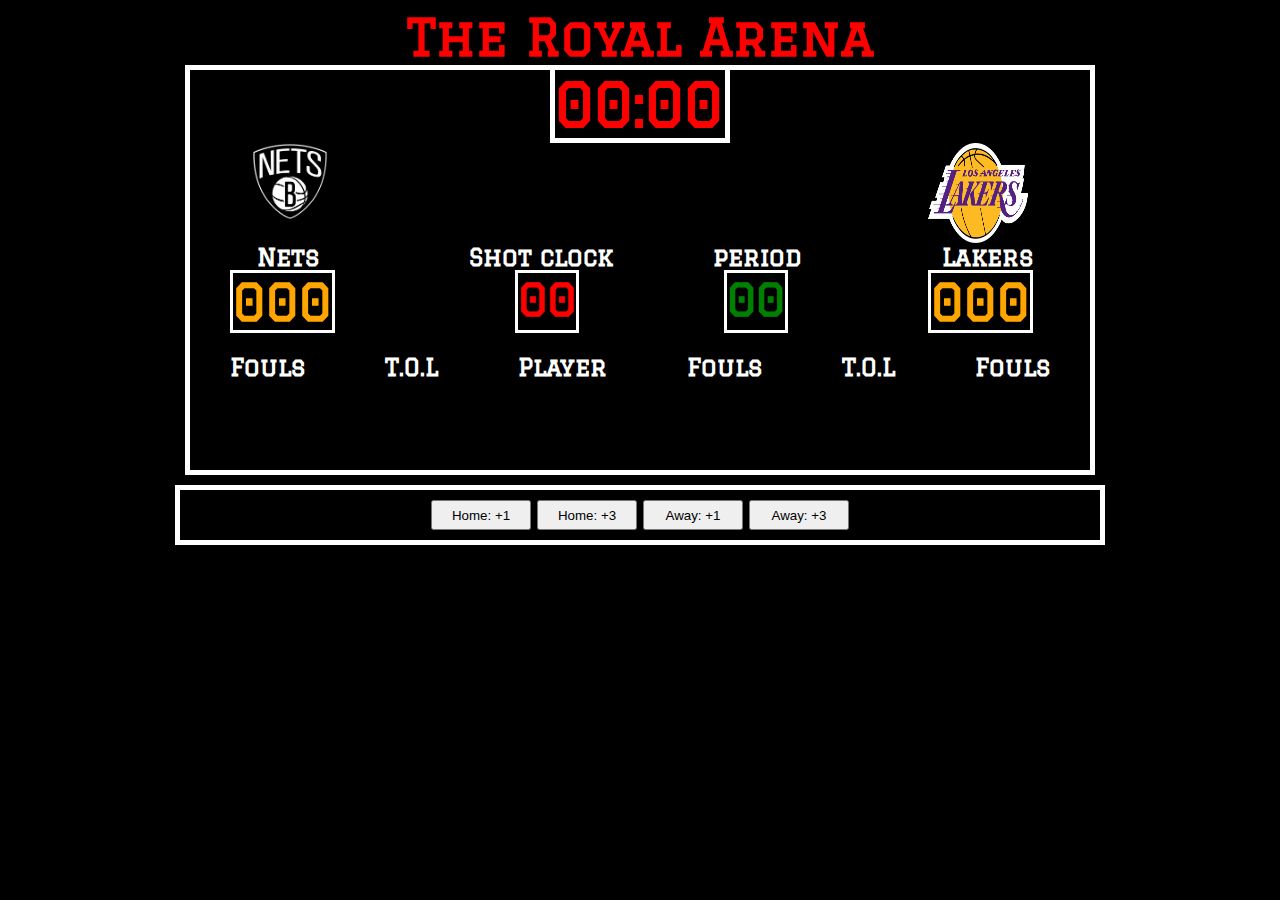
<file: Basketball scoreboard/index.html>
<!DOCTYPE html>
<html>
    <head>
        <link rel="stylesheet" href="index.css">
        <link rel="preconnect" href="https://fonts.googleapis.com">
        <link rel="preconnect" href="https://fonts.gstatic.com" crossorigin>
        <link href="https://fonts.googleapis.com/css2?family=Graduate&display=swap" rel="stylesheet">
    </head>
    <body>
        <!-- What our scoreboard is meant to look like:
        https://www.etsy.com/au/listing/188098814/printable-basketball-scoreboard-->
        <h1 id="title" class="red-text">The Royal Arena</h1>
        <div id="scoreboard">   
            <h2 id="time" class="red-text">00:00</h2>
            <div id="score-top">
                <img id="nets-img" src="nets-logo.png" class="img-size" alt="nets logo">
                <img id="lakers-img" src="lakers-logo.png" class="img-size" alt="lakers logo">
            </div>
            <div id="score-mid-text">
                <h2 id="home-points-text">Nets</h2>
                <h2 id="shot-clock-text" >Shot clock</h2>
                <h2 id="period-text">period</h2>
                <h2 id="away-points-text">Lakers</h2>
            </div>
            <div id="score-mid-numbers">
                <h2 id="home-points" class="border-around-numbers">000</h2>
                <h2 id="shot-clock" class="red-text border-around-numbers">00</h2>
                <h2 id="period" class="border-around-numbers">00</h2>
                <h2 id="away-points" class="border-around-numbers">000</h2>
            </div>
            <div id="score-bot">
                <h2 id="home-fouls">Fouls</h2>
                <h2 id="home-tol">T.O.L</h2>
                <h2 id="player">Player</h2>
                <h2 id="player-fouls">Fouls</h2>
                <h2 id="away-tol">T.O.L</h2>
                <h2 id="away-fouls">Fouls</h2>
            </div>
        </div>
        <div id="score-buttons">
            <button id="home-1" class="button-attributes" onclick="homePlus1()">Home: +1</button>
            <button id="home-3" class="button-attributes" onclick="homePlus3()">Home: +3</button>
            <button id="away-1" class="button-attributes" onclick="awayPlus1()">Away: +1</button>
            <button id="away-3" class="button-attributes"onclick="awayPlus3()">Away: +3</button>
        </div>
        <script type="module" src="index.js"></script>
    </body>
</html>
</file>
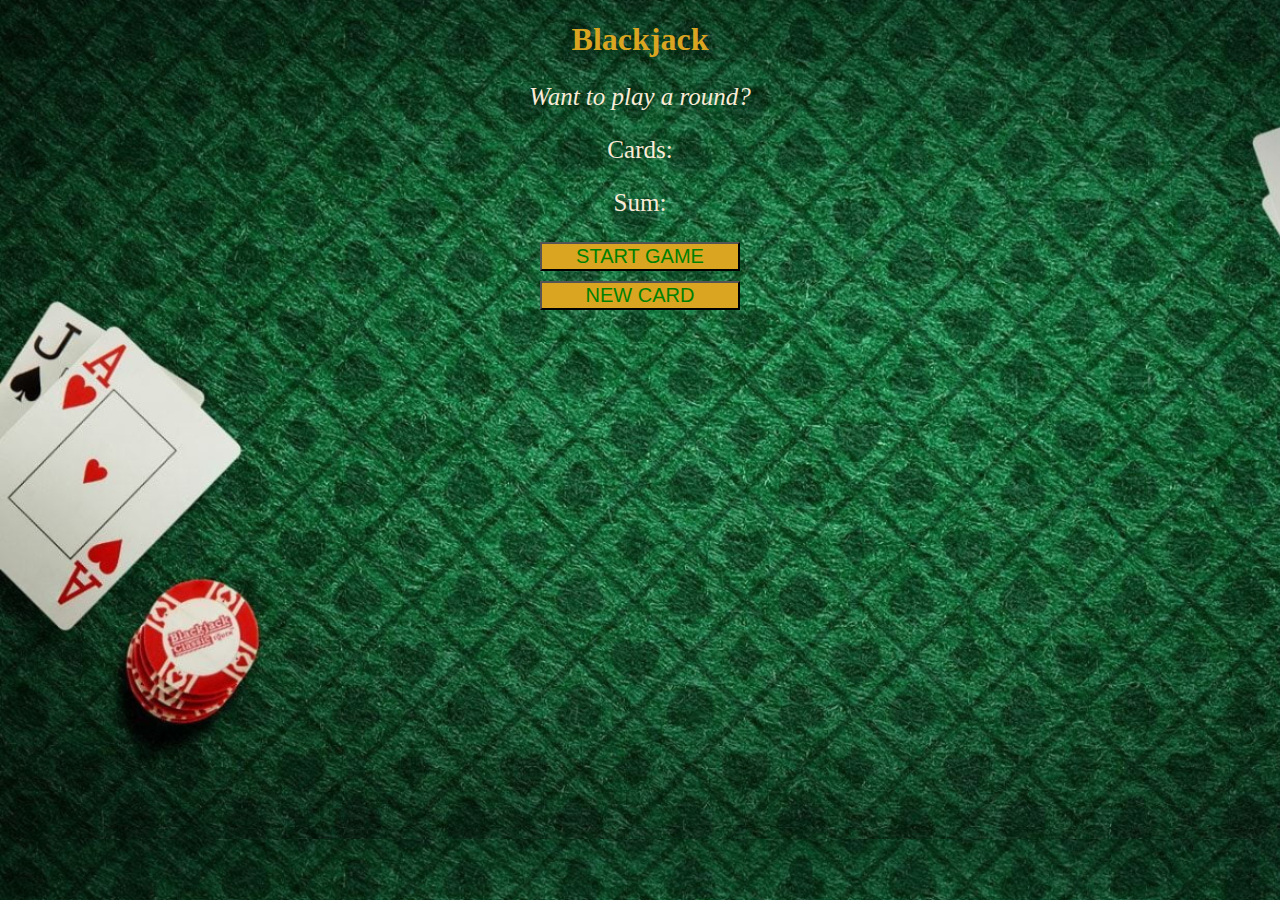
<file: blackjack/index.html>
<!DOCTYPE html>
<html>
    <head>
        <link rel="stylesheet" href="index.css">
        <title>Blackjack</title>
    </head>
    <body>
        <div id="main-menu">
            <h1>Blackjack</h1>
            <p id="message-el">Want to play a round?</p>
            <p id="cards-el">Cards: </p>
            <p id="sum-el">Sum: </p>
            <button onclick="startGame()">START GAME</button>
            <button onclick="drawNewCard()">NEW CARD</button>
            <p id="player-el"></p>
        </div>
        <script src="index.js"></script>
    </body>
</html>
</file>
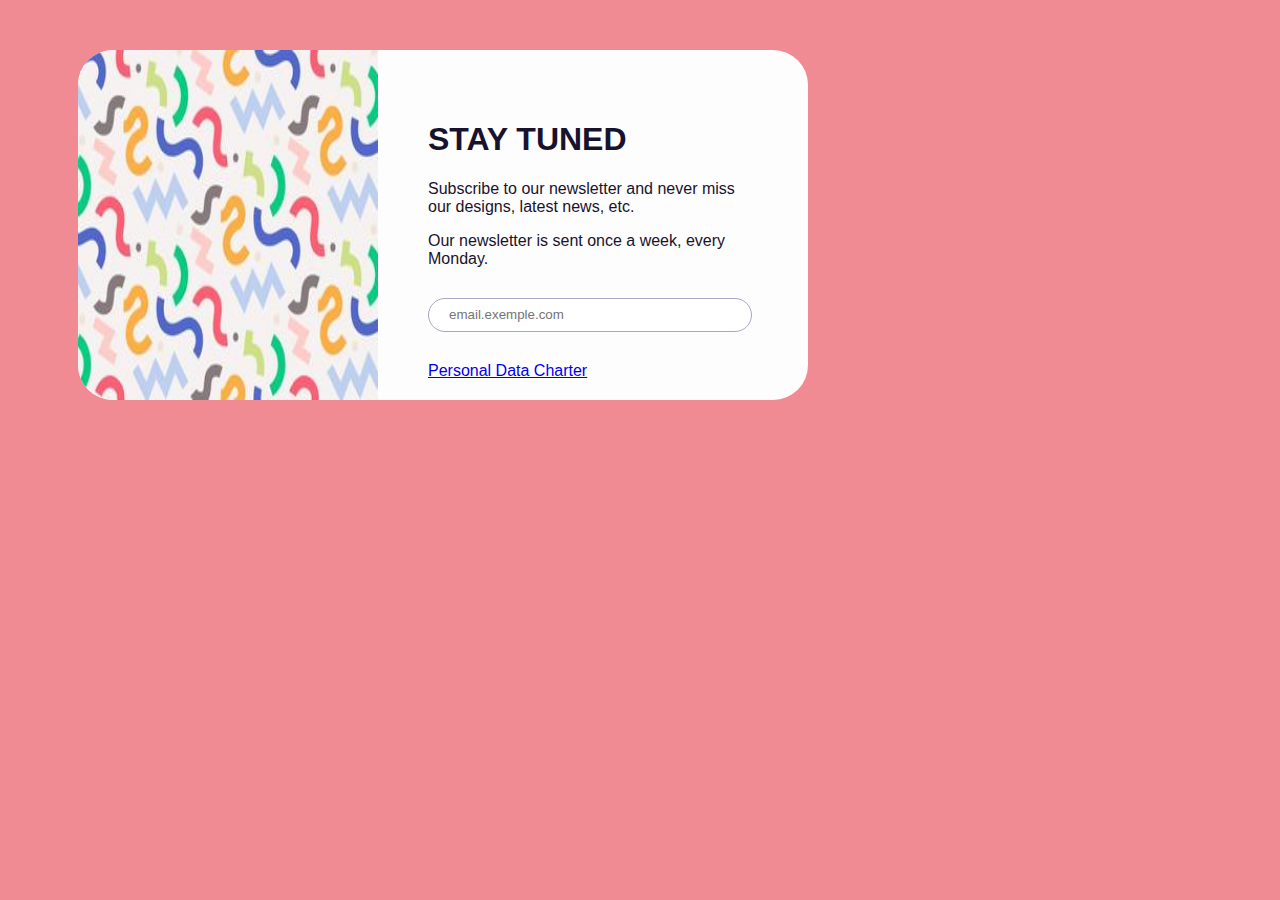
<file: DailyDribble/index.html>
<!doctype html>
<html>
    <head>
        <title>Scrimba Project</title>
        <link rel="stylesheet" href="styles.css">

    </head>
    <body>
        
        <div class="fore-wrapper">
            <img src="pattern.jpg">
            <div class="word-wrapper">
                <h1>STAY TUNED</h1>
                <p>Subscribe to our newsletter and never miss our designs, 
                    latest news, etc.</p>
                <p>Our newsletter is sent once a week, every Monday.</p>
                <input type="text" placeholder="email.exemple.com">
                <a href="https://dribbble.com/shots/10840705-Daily-UI-26-Subscribe">
                    Personal Data Charter</a>
            </div>
        </div>

    </body>
</html>
</file>
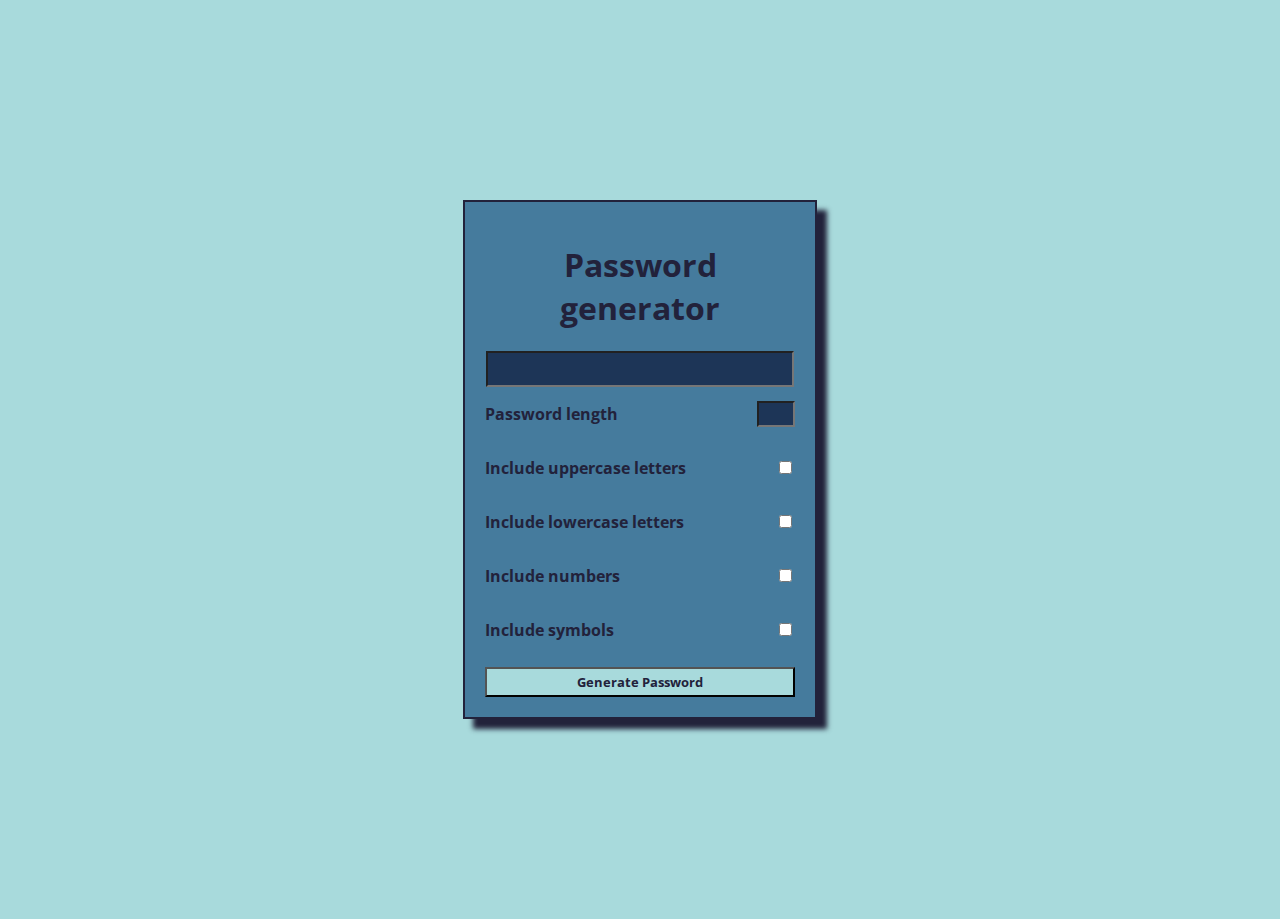
<file: passwordGenerator/index.html>
<!DOCTYPE html>
<html>
    <head>
        <link rel="stylesheet" href="index.css">
        <link rel="preconnect" href="https://fonts.googleapis.com">
        <link rel="preconnect" href="https://fonts.gstatic.com" crossorigin>
        <link href="https://fonts.googleapis.com/css2?family=Open+Sans&display=swap" rel="stylesheet">
        <title>Password Generator</title>
    </head>
    <body>
        <div id="options-div">
            <h1>Password generator</h1>
            <input id="password-output" type="text">
            <div class="options">
                <p>Password length</p>
                <input id="num-box" type="number">
            </div>
            <div class="options">
                <p>Include uppercase letters</p>
                <input id="check-upper" type="checkbox">
            </div>
            <div class="options">
                <p>Include lowercase letters</p>
                <input id="check-lower" type="checkbox">
            </div>
            <div class="options">
                <p>Include numbers</p>
                <input id="check-number" type="checkbox">
            </div>
            <div class="options">
                <p>Include symbols</p>
                <input id="check-symbol" type="checkbox">
            </div>
            <button onclick="generatePassword()">Generate Password</button>
        </div>
        
        <script src="index.js"></script>
    </body>
</html>
</file>
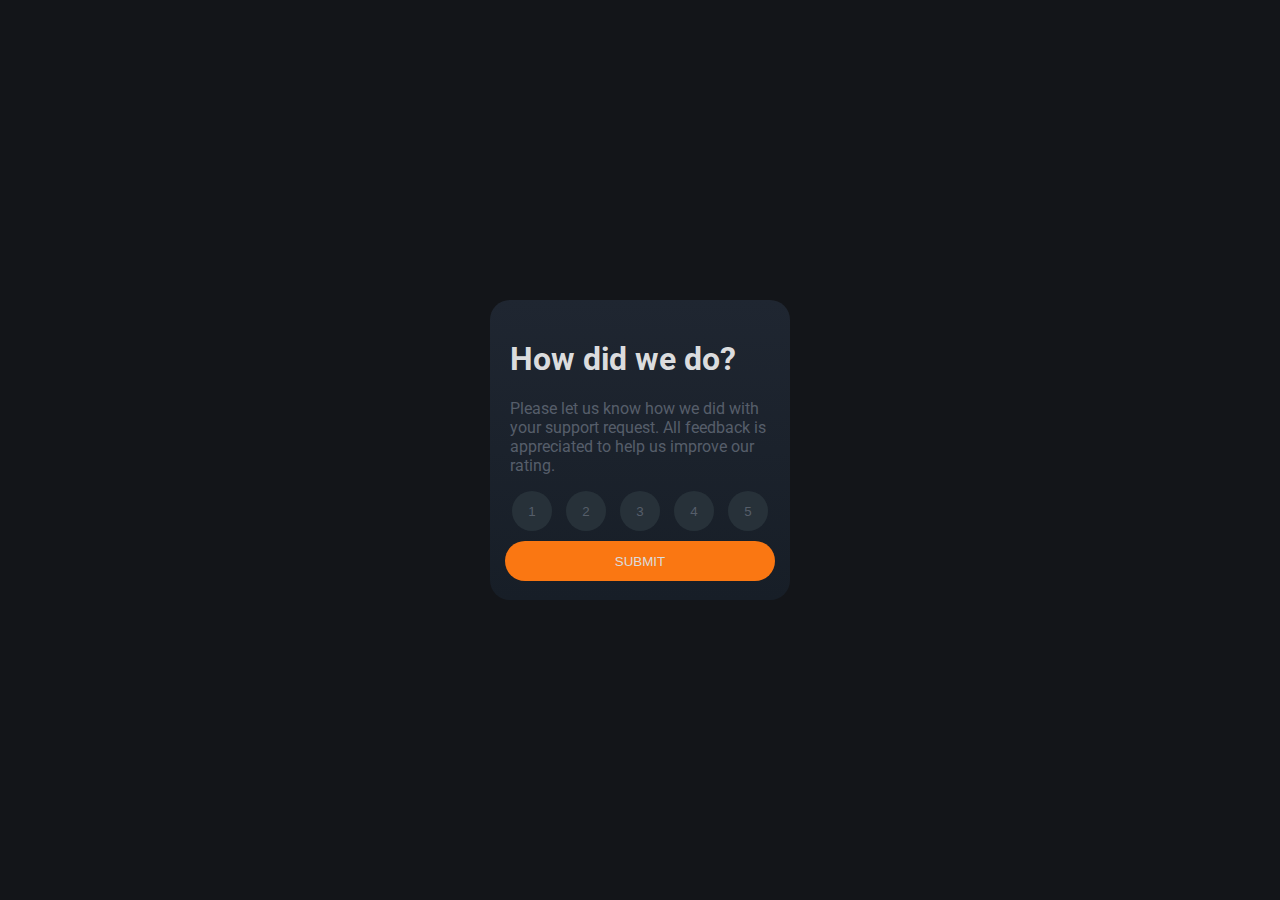
<file: RatingComponent/submission.html>
<!DOCTYPE html>
<html>
    <head>
        <link rel="stylesheet" href="submission.css">
        <link rel="preconnect" href="https://fonts.googleapis.com">
        <link rel="preconnect" href="https://fonts.gstatic.com" crossorigin>
        <link href="https://fonts.googleapis.com/css2?family=Roboto&display=swap" rel="stylesheet">
        <title>Submission Page</title>
    </head>
    <body>
        <div id="container">
            <h1>How did we do?</h1>
            <p>Please let us know how we did with your support request. 
                All feedback is appreciated to help us improve our rating.</p>
            <div class="btns">
                <button class="rating-btn" id="btn-1">1</button>
                <button class="rating-btn" id="btn-2">2</button>
                <button class="rating-btn" id="btn-3">3</button>
                <button class="rating-btn" id="btn-4">4</button>
                <button class="rating-btn" id="btn-5">5</button>
                <button id="submit-btn">SUBMIT</button>
            </div>
        </div>
        <script src="main.js"></script>
    </body>
</html>
</file>
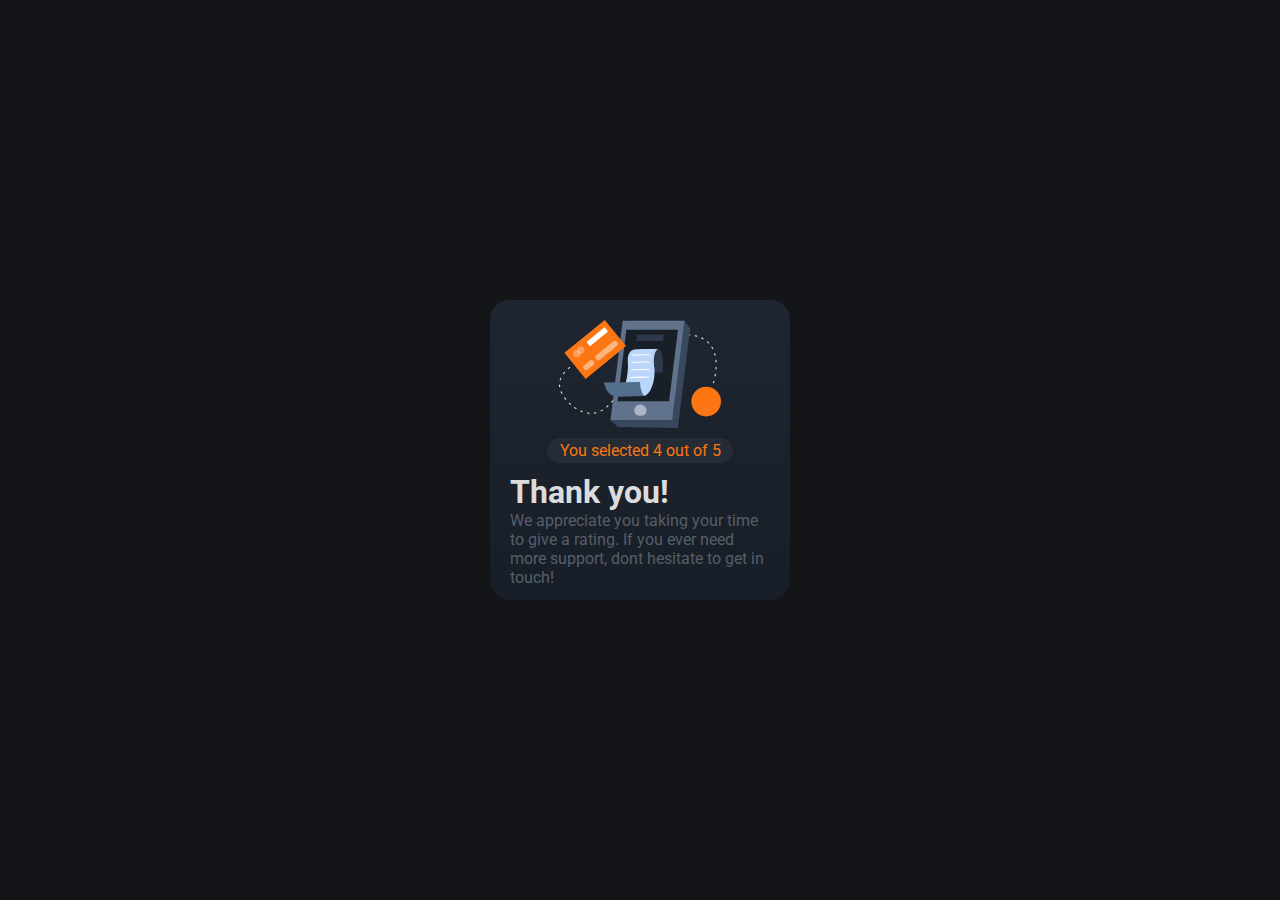
<file: RatingComponent/thanks.html>
<!DOCTYPE html>
<html>
    <head>
        <link rel="stylesheet" href="thanks.css">
        <link rel="preconnect" href="https://fonts.googleapis.com">
        <link rel="preconnect" href="https://fonts.gstatic.com" crossorigin>
        <link href="https://fonts.googleapis.com/css2?family=Roboto&display=swap" rel="stylesheet">
        <title>Thankyou Page</title>
    </head>
    <body>
        <div id="container">
            <img src="illustration-thank-you.svg" alt="thankyou-image">
            <p id="choice-el">You selected 4 out of 5</p>
            <h1>Thank you!</h1>
            <p>We appreciate you taking your time to give a rating.
                If you ever need more support, dont hesitate to get in touch!</p>

        </div>
        <script src="main.js"></script>
    </body>
</html>
</file>
<file: Basketball scoreboard/index.css>
body {
    color: white;
    background-color: black;
    font-family: 'Graduate', cursive;
}

.img-size {
    width: 100px;
    height: 100px;
}

.border-around-numbers {
    border: 3px solid white;
}

.red-text {
    color: red;
}



.button-attributes {
    width: 100px;
    height: 30px;
}

#title {
    text-align: center;
    margin: 0 0 0 0;
    font-size: 50px;
}

#scoreboard {
    border: 5px solid white;
    background-color: black;
    max-width: 900px;
    height: 400px;
    margin: 0 auto;
}

#score-top {
    display: flex;
    justify-content: center;

}

#nets-img {
    margin: 0 300px;
}

#lakers-img {
    margin: 0 300px;
}

#time {
    border-right: 5px solid white;
    border-left: 5px solid white;
    border-bottom: 5px solid white;
    width: 170px;
    margin: 0 auto;
    font-size: 60px;
}

#score-mid-text {
    display: flex;
    justify-content: center;
}

#home-points-text {
    margin: 0 100px 0 60px;
}

#shot-clock-text {
    margin: 0 50px;
}

#period-text {
    margin: 0 50px;
}

#away-points-text {
    margin: 0 50px 0 90px;
}

#score-mid-numbers {
    display: flex;
    justify-content: flex-start;
}

#home-points {
    font-size: 50px;
    margin:  0 0 0 40px;
    color: orange;
}

#shot-clock {
    font-size: 45px;
    margin: 0 0 0 180px
}

#period {
    font-size: 45px;
    color: green;
    margin: 0 0 0 145px;
}

#away-points {
    font-size: 50px;
    color: orange;
    margin: 0  0 0 140px;
}

#score-bot {
    display: flex;
    justify-content: space-around;
}

#score-buttons {
    border: 5px solid white;
    text-align: center;
    margin: 10px auto 0 auto;
    padding: 10px;
    max-width: 900px;
    max-height: 30px;

}
</file>
<file: blackjack/index.css>
h1 {
    color: goldenrod;
}

p {
    color: antiquewhite;
    font-size: 25px;
}

body {
    background-image: url("table.jpg");
    background-size: cover;
    max-width: 100%;
    height: 90vh;
    text-align: center;

}

button {
    display: block;
    margin: 10px auto;
    background-color: goldenrod;
    color: green;
    width: 200px;
    font-size: 20px;
}

#message-el {
    font-style:italic;
}
</file>
<file: DailyDribble/styles.css>
body {

    background-color: #F18b93
}



img {
    display: block;
    width: 300px;
    border-top-left-radius: 35px;
    border-bottom-left-radius: 35px;
}


p {
    display: block;

}

input {
    display: block;
    width: 300px;
    height: 30px;
    margin-top: 30px;
    margin-bottom: 30px;
    border-radius: 40px;
    border: 1px solid #ACA4C6;
    padding-left: 20px
    
}

a {
    display: block;

}

.fore-wrapper {
    display: flex;
    color: #18132D;
    background-color: #FEFDFD;
    width: 730px;
    height: 350px;
    margin-left: 70px;
    margin-right: 70px;
    margin-top: 50px;
    border-radius: 35px;

    font-family: "Arial", sans-serif;

}

.word-wrapper {
    margin-left: 50px;
    margin-right: 50px;
    margin-top: 50px;
    
}
</file>
<file: passwordGenerator/index.css>
body {
    background-color: #a8dadc;
    font-family: 'Open Sans', sans-serif;
    color: #22223b;
}

input {
    background-color: #1d3557;
    color:aliceblue;
}

button {
    width: 310px;
    height: 30px;
    margin-top: 10px;
    font-weight: bold;
    background-color: #a8dadc;
    font-family: 'Open Sans', sans-serif;
    color: #22223b
}

#options-div {
    background-color: #457b9d;
    margin: 200px auto;
    padding: 20px;
    width: 310px;
    text-align: center;
    border: 2px solid #22223b ;
    box-shadow: 10px 10px 5px #22223b;
}

#password-output {
    width: 300px;
    height: 30px;
}

#num-box {
    width: 30px;
    height: 20px;  
}

.options {
    display: flex;
    justify-content: space-between;
    align-items     : center;
    font-weight: bold;
}
</file>
<file: RatingComponent/submission.css>
body {
    background: #131519;
    font-family: 'Roboto', sans-serif;
}

h1 {
    color: #DBDCDE;
    padding: 40px 20px 0px 20px;
}

p {
    color: #565E6A;
    padding: 0 20px;
}
#container {
    background: linear-gradient(#1F2631, #171E27);;
    border-radius: 20px;
    max-width: 300px;
    height: 300px;
    margin: 300px auto;
}

.btns{
    text-align: center;
}

.rating-btn {
    background-color: #273139;
    color: #565E6A;
    border-radius: 20px;
    border: none;
    height: 40px;
    width: 40px;
    margin: 0 5px;
    text-align: center;
}

#submit-btn {
    background-color: #FA7712;
    color: #DBDCDE;
    width: 90%;
    height: 40px;
    border-radius: 20px;
    border: none;
    margin: 10px 0;
}

#submit-btn:hover {
    background-color: #DBDCDE;
    color:#FA7712;
}

.rating-btn:hover, .rating-btn.active {
    background-color: yellow;
    color: black;
}
</file>
<file: RatingComponent/thanks.css>
body {
    background: #131519;
    font-family: 'Roboto', sans-serif;
}

#container {
    background: linear-gradient(#1F2631, #171E27);;
    border-radius: 20px;
    max-width: 300px;
    height: 300px;
    margin: 300px auto;
}

h1 {
    color: #DBDCDE;
    padding: 0 20px;
    margin: 0;

}

p {
    color: #565E6A;
    padding: 0 20px;
    margin: 0;
}

img {
    display: block;
    margin-left: auto;
    margin-right: auto;
    padding-top: 20px;

}

#choice-el {
    background-color: #252C36;
    color: #FA7712;
    border-radius: 30px;
    width: 60%;
    margin: 10px auto;
    padding: 3px;
    text-align: center;
}
</file>
